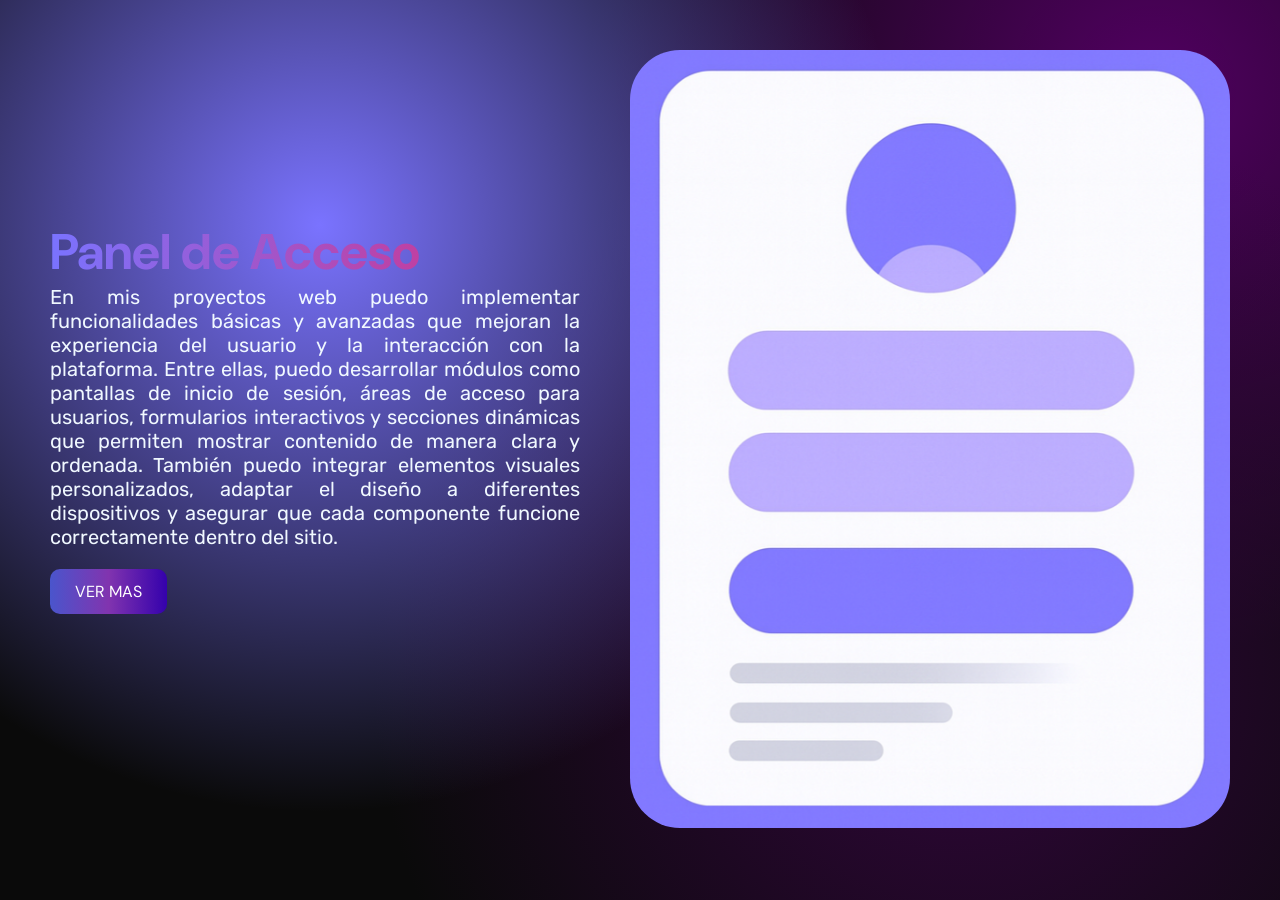
<file: Index.html>
<!DOCTYPE html>
<html lang="en">

<head>
    <meta charset="UTF-8">
    <meta name="viewport" content="width=device-width, initial-scale=1.0">
    <title>Landing</title>
    <link rel="stylesheet" href="CSS/Landing.css">
    <link rel="preconnect" href="https://fonts.googleapis.com">
    <link rel="preconnect" href="https://fonts.gstatic.com" crossorigin>
    <link rel="preconnect" href="https://fonts.googleapis.com">
<link rel="preconnect" href="https://fonts.gstatic.com" crossorigin>
<link rel="preconnect" href="https://fonts.googleapis.com">
<link rel="preconnect" href="https://fonts.gstatic.com" crossorigin>
<link href="https://fonts.googleapis.com/css2?family=DM+Sans:ital,opsz,wght@0,9..40,100..1000;1,9..40,100..1000&display=swap" rel="stylesheet">
<link rel="preconnect" href="https://fonts.googleapis.com">
<link rel="preconnect" href="https://fonts.gstatic.com" crossorigin>
<link href="https://fonts.googleapis.com/css2?family=DM+Sans:ital,opsz,wght@0,9..40,100..1000;1,9..40,100..1000&family=Rubik:ital,wght@0,500;1,500&display=swap" rel="stylesheet">
</head>

<body>
    <main>
        <div class="contenedor">
            <div class="textos">
                <h1 class="titulo">Panel de Acceso</h1>
                <p class="subtitulo">En mis proyectos web puedo implementar funcionalidades básicas y avanzadas que mejoran la experiencia del usuario y la interacción con la plataforma. Entre ellas, puedo desarrollar módulos como pantallas de inicio de sesión, áreas de acceso para usuarios, formularios interactivos y secciones dinámicas que permiten mostrar contenido de manera clara y ordenada. También puedo integrar elementos visuales personalizados, adaptar el diseño a diferentes dispositivos y asegurar que cada componente funcione correctamente dentro del sitio.</p>
                
                <button> <a href="#">VER MAS</a></button>
            </div>

            <div class="imagen">
                <img src="Img/Login 2.png">

            </div>




    </main>
</body>

</html>
</file>
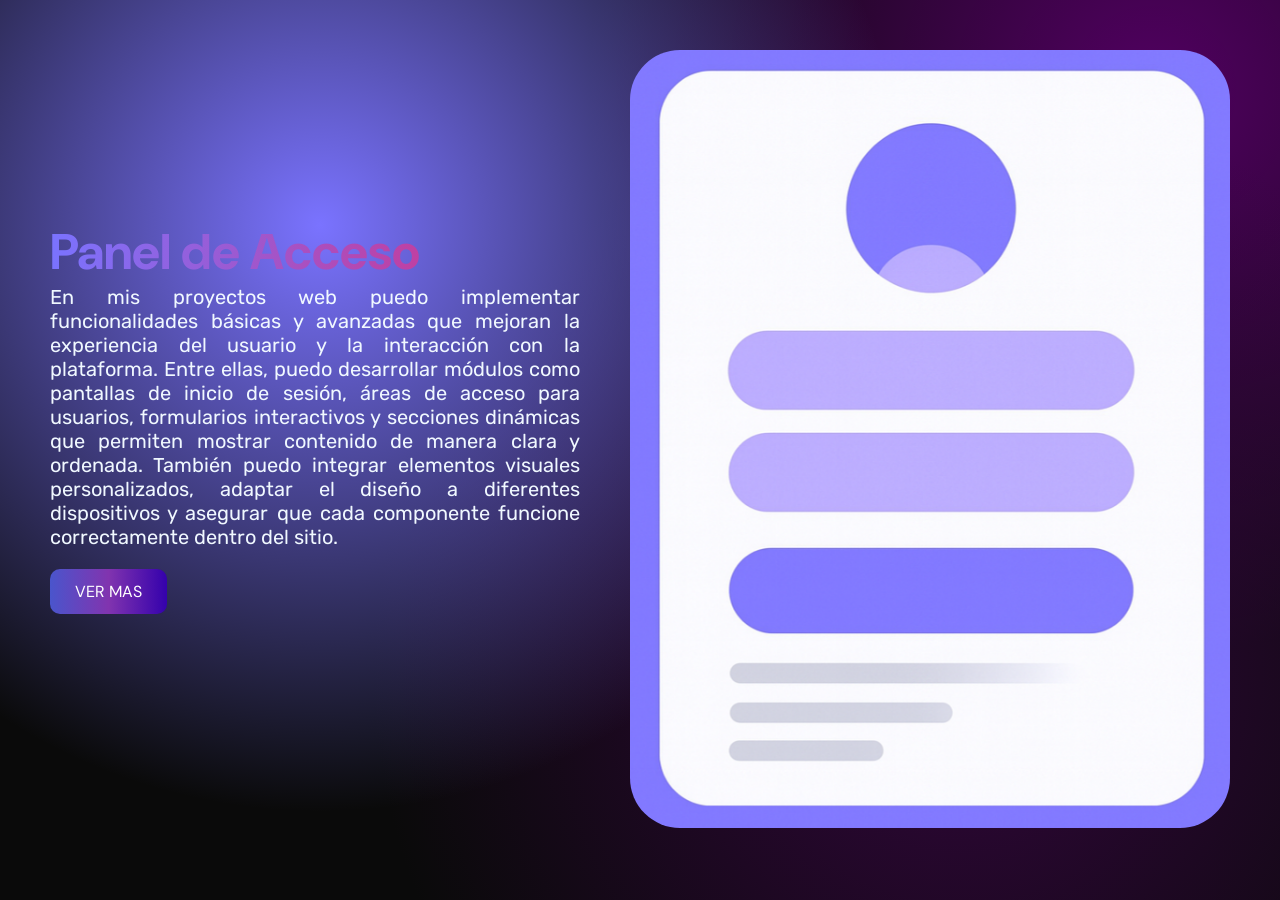
<file: index.html>
<!DOCTYPE html>
<html lang="en">

<head>
    <meta charset="UTF-8">
    <meta name="viewport" content="width=device-width, initial-scale=1.0">
    <title>Landing</title>
    <link rel="stylesheet" href="CSS/Landing.css">
    <link rel="preconnect" href="https://fonts.googleapis.com">
    <link rel="preconnect" href="https://fonts.gstatic.com" crossorigin>
    <link rel="preconnect" href="https://fonts.googleapis.com">
<link rel="preconnect" href="https://fonts.gstatic.com" crossorigin>
<link rel="preconnect" href="https://fonts.googleapis.com">
<link rel="preconnect" href="https://fonts.gstatic.com" crossorigin>
<link href="https://fonts.googleapis.com/css2?family=DM+Sans:ital,opsz,wght@0,9..40,100..1000;1,9..40,100..1000&display=swap" rel="stylesheet">
<link rel="preconnect" href="https://fonts.googleapis.com">
<link rel="preconnect" href="https://fonts.gstatic.com" crossorigin>
<link href="https://fonts.googleapis.com/css2?family=DM+Sans:ital,opsz,wght@0,9..40,100..1000;1,9..40,100..1000&family=Rubik:ital,wght@0,500;1,500&display=swap" rel="stylesheet">
</head>

<body>
    <main>
        <div class="contenedor">
            <div class="textos">
                <h1 class="titulo">Panel de Acceso</h1>
                <p class="subtitulo">En mis proyectos web puedo implementar funcionalidades básicas y avanzadas que mejoran la experiencia del usuario y la interacción con la plataforma. Entre ellas, puedo desarrollar módulos como pantallas de inicio de sesión, áreas de acceso para usuarios, formularios interactivos y secciones dinámicas que permiten mostrar contenido de manera clara y ordenada. También puedo integrar elementos visuales personalizados, adaptar el diseño a diferentes dispositivos y asegurar que cada componente funcione correctamente dentro del sitio.</p>
                
                <button> <a href="Login.html">VER MAS</a></button>
            </div>

            <div class="imagen">
                <img src="Img/Login 2.png">

            </div>




    </main>
</body>

</html>
</file>
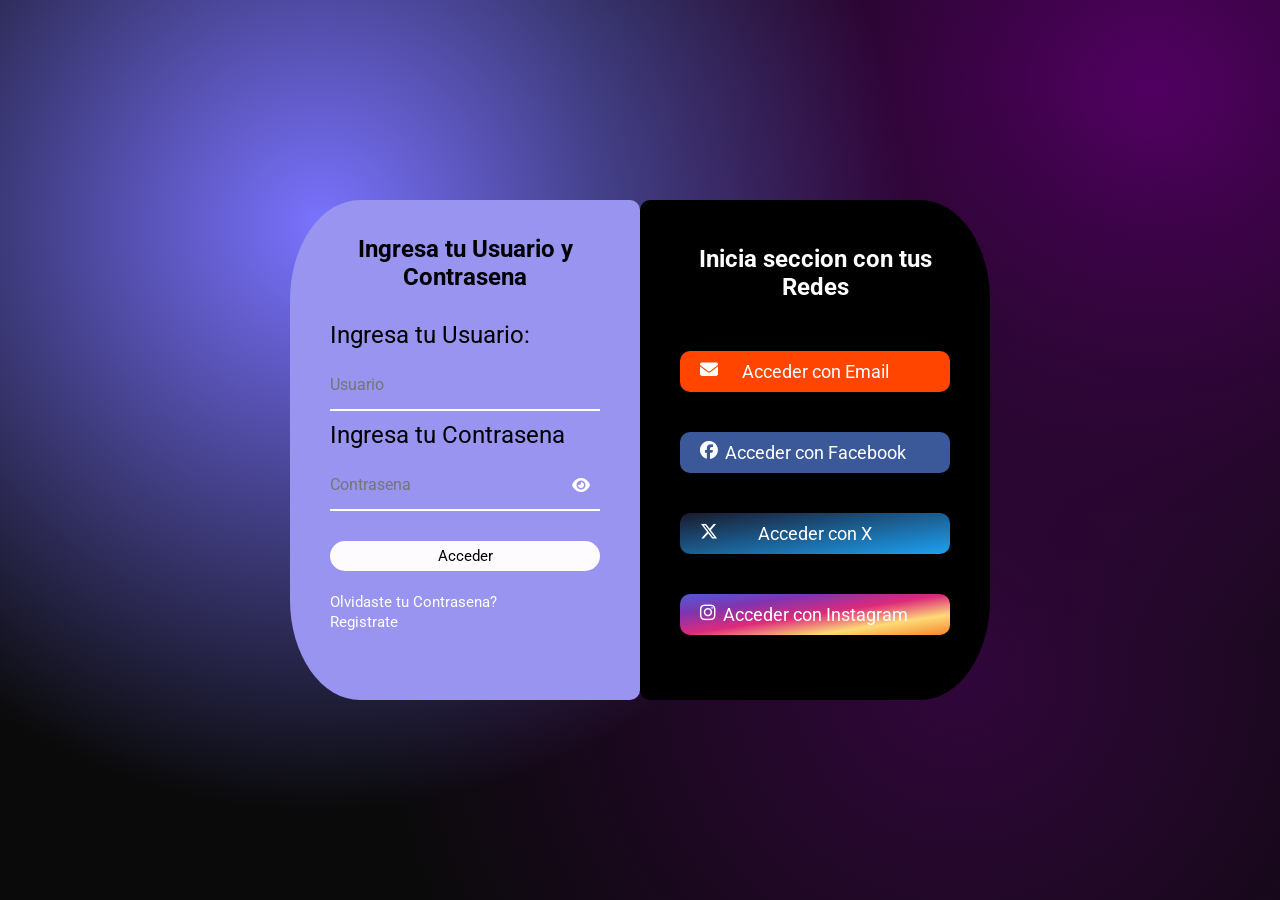
<file: Login.html>
<!DOCTYPE html>
 <html lang="en">
 <head>
    <meta charset="UTF-8">
    <meta name="viewport" content="width=device-width, initial-scale=1.0">
    <title>Login</title>
   <link rel="stylesheet" href="https://cdnjs.cloudflare.com/ajax/libs/font-awesome/6.5.0/css/all.min.css">
   <link rel="preconnect" href="https://fonts.googleapis.com">
<link rel="preconnect" href="https://fonts.gstatic.com" crossorigin>
<link href="https://fonts.googleapis.com/css2?family=DM+Sans:ital,opsz,wght@0,9..40,100..1000;1,9..40,100..1000&family=Roboto:ital,wght@0,100..900;1,100..900&family=Rubik:ital,wght@0,500;1,500&display=swap" rel="stylesheet">
<link rel="stylesheet" href="CSS/Login.css">


</head>
<body>
    <div class="conteiner">
        <div class="conteiner-lg">
            <div class="login">
                <h2 class="title">Ingresa tu Usuario y Contrasena</h2>
                <form action="">
                    <h2>Ingresa tu Usuario:</h2>
                    <input type="text" id="usuario" placeholder="Usuario">
                     <p id="errorUsuario" class="error"></p>

                    
                    <h2>Ingresa tu Contrasena</h2>
                    <div class="input-password">
                        <input type="password" id="contrasena" placeholder="Contrasena">
                        <i class="fa-solid fa-eye" id="ojito"></i>
                    </div>
                    <p id="errorContrasena" class="error"></p>
                     

                    <button class="access" id="btnLogin">Acceder</button>
<a href="#">Olvidaste tu Contrasena?</a>
<a href="Registro.html">Registrate</a>
                </form>
            </div>

            <div class="login-nt">
                <h2 class="title">Inicia seccion con tus Redes</h2>
                <div class="icons">
                    <button class="mail"><i class="fa-solid fa-envelope"></i>  Acceder con Email</button>
                    <button class="fb"><i class="fa-brands fa-facebook"></i>  Acceder con Facebook</button>
                    <button class="x"><i class="fa-brands fa-x-twitter"></i>  Acceder con X</button>
                    <button class="ig"><i class="fa-brands fa-instagram"></i>  Acceder con Instagram</button>
                </div>
            </div>
        </div>
    </div>
    <script src="JS/Login.js"></script>
</body>
</html>
</file>
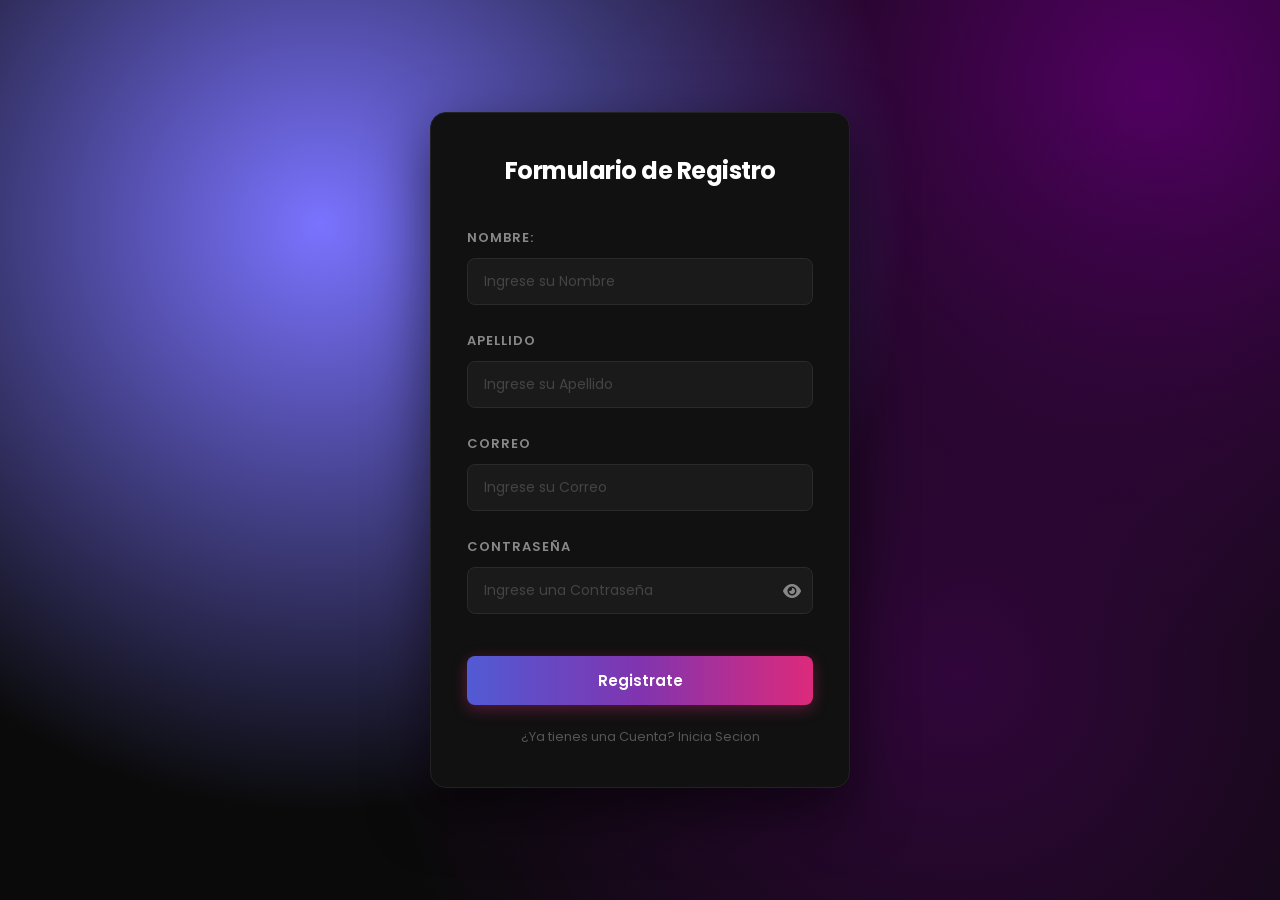
<file: Registro.html>
<!DOCTYPE html>
<html lang="en">
<head>
    <meta charset="UTF-8">
    <meta name="viewport" content="width=device-width, initial-scale=1.0">
    <title>FormularioRegistro</title>
    <link rel="stylesheet" href="CSS/Registro.css">
    <link rel="stylesheet" href="https://cdnjs.cloudflare.com/ajax/libs/font-awesome/6.5.0/css/all.min.css">

</head>
<body>
    <main>
        <div class= "container" >
            <form class="form">
                <h1>Formulario de Registro</h1>
                <h2>Nombre:</h2>
                <input type="text" id="nombre" placeholder="Ingrese su Nombre">
                <p id="errorNombre" class="error"></p>



                <h2>Apellido</h2>
                <input type="text" id="apellido" placeholder="Ingrese su Apellido">
                <p id="errorApellido" class="error"></p>

                <h2>Correo</h2>
                <input type="text" id="correo" placeholder="Ingrese su Correo">
                <p id="errorCorreo" class="error"></p>

                <h2>Contraseña</h2>
<div class="input-password">
    <input type="password" id="contrasena" placeholder="Ingrese una Contraseña">
    <i class="fa-solid fa-eye" id="ojito"></i>
</div>
<p id="errorContrasena" class="error"></p>
                 <p id="errorContrasena" class="error"></p>

                <button class="register" id="btnRegistro">Registrate</button>
                <a href="Login.html">¿Ya tienes una  Cuenta? Inicia Secion</a>

               

            </form>
            
        </div>
    </main>
    <script src="JS/Registro.js"></script>
</body>
</html>
</file>
<file: CSS/Landing.css>
*{ 
    padding: 0;
    margin: 0;
    font-family: "DM Sans", sans-serif;
 }

 body{
   background-color: #0a0a0a;
    background-image: radial-gradient(circle at 25% 25%, #7A73FF 0%, transparent 50%),
                      radial-gradient(circle at 75% 75%, #31063b 0%, transparent 50%),
                      radial-gradient(circle at 90% 10%, #510061 0%, transparent 40%);
    background-size: cover;
    background-repeat: no-repeat;
    background-position: center;
    min-height: 100vh;
    width: 100%;
    overflow-x: hidden;
 }

 .contenedor{
    position: relative;
    width: 100%;
    display:flex;
    align-items: center;
    align-content:center;


 }

 .imagen img {
    width:600px;   
     max-width: 600px;  /* Ajusta el tamaño que necesites */
    height: auto;     /* Mantiene la proporción */
    margin-top:50px; /* Para que no pegue el tope de arriba*/
     margin-right: 50px;
     border-radius: 50px;
}

.textos{
   
   z-index: index 1;;
   margin-left:50px;
   margin-right:50px;
   color: aliceblue;

}

.titulo{
    background-image: linear-gradient( to right, #7A73FF, #DD2A7B);
    font-size: 50px;
    -webkit-background-clip: text;
    -webkit-text-fill-color: transparent;
    
}

.subtitulo {
    text-align: justify;
    font-family: "Rubik", sans-serif;
    font-size:20px
}
  button{
    display: inline-block;
     background-image: linear-gradient(to right, #4a55cc, #8134AF, #3401ac);
    color: white;              /* texto */
    padding: 12px 25px;        /* tamaño interno */
    font-size: 16px;           /* tamaño del texto */
    border: none;              /* quitar borde */
    border-radius: 10px;       /* esquinas redondeadas */
    cursor: pointer;           /* mano al pasar encima */
    margin-top: 20px; 

    
    
    
}

button:hover { /* para que se escurezca al tocar y se agrande el botton usamos hover */
    background-color: #5f58e6; /* un tono más oscuro */
    transform: scale(1.05);    /* crece un poquito */
    transition: 0.2s;
}

button a {
    color: white !important;
    text-decoration: none;
}

/* ===== TABLET ===== */
@media (max-width: 1024px) {
    .contenedor {
        flex-direction: column;
        align-items: center;
        padding: 20px;
    }

    .imagen img {
        width: 400px;
        margin-right: 0;
        margin-top: 30px;
    }

    .titulo {
        font-size: 38px;
    }

    .subtitulo {
        font-size: 18px;
    }

    .textos {
        margin-left: 30px;
        margin-right: 30px;
    }
}

/* ===== CELULAR ===== */
@media (max-width: 768px) {
    .contenedor {
        flex-direction: column;
        align-items: center;
        padding: 15px;
    }

    .imagen img {
        width: 280px;
        margin-right: 0;
        margin-top: 20px;
    }

    .titulo {
        font-size: 28px;
    }

    .subtitulo {
        font-size: 15px;
    }

    .textos {
        margin-left: 15px;
        margin-right: 15px;
    }

    button {
        width: 100%;
        text-align: center;
    }
}
</file>
<file: CSS/Login.css>
*{
    padding: 0%;
    margin: 0%;
    font-family: "Roboto", sans-serif;
    
}

body{
    height: 100%;
    background-color: #0a0a0a;
     background-image: radial-gradient(circle at 25% 25%, #7A73FF 0%, transparent 50%),
                      radial-gradient(circle at 75% 75%, #31063b 0%, transparent 50%),
                      radial-gradient(circle at 90% 10%, #510061 0%, transparent 40%);
}

.conteiner{
    width: 100%;
    height: 100vh;
    display: flex;
    align-items: center;
    justify-content: center;
}

.conteiner-lg {
    display: flex;
    width: 700px;
    height: auto;
    background-color: transparent;

}

.login{
    width: 400px;
    height: 500px;

    background-color: #9894f0;
    color: black;
    box-sizing: border-box; 
    padding: 30px 40px;
    border-radius: 10px;
    box-sizing: border-box; 
    animation-name: border;
    animation-duration: 2s;
    animation-timing-function: ease-in-out;
    animation-fill-mode: forwards;
}

@keyframes border{
    0%{
        border-radius: 0%;
    
    }

    100%{
        border-top-left-radius: 20%;
        border-bottom-left-radius: 20%;
    }
}

.login .title{
    margin: 0;
    padding: 0;
    font-weight: bold;
    text-align: center;
    padding: 0 0 30px 0;
    margin-top: 5px;
    display: block;
    

}

.login h2{
    margin: 0%;
    padding: 0%;
    font-weight: unset;
    display: block;
}

.login input{
    width: 100%;
    height: 50px;
    margin: 10px 0;
    border: none;
    border-color: transparent;
    color: white;
    background-color: #9894f0;
    border-bottom: white 2px  solid;
    font-size: 16px;

}

.login button{
    width: 100%;
    height: 30px;
    margin: 20px 0;
    border: none;
    outline: none;
    color: black;
    background-color: rgb(253, 251, 254);
    font-size: 15px;
    border-radius: 25px;
}

.login button a{
    color:black;
    text-decoration: none;
    
}

.login .access:hover{
    background-color: rgb(186, 191, 194);
    cursor: pointer;
}

.login a{
    display: block;
    text-decoration: none;
    font-size: 15px;
    color: white;
    margin: 2px 0 0 0;
}

.login a:hover{

    color:black 

}

.login-nt{
     width: 400px;
    height: 500px;
    color: white;
    background-color: black;
    box-sizing: border-box; 
    padding: 40px;
    border-radius: 10px;
    animation-name: border2;
    animation-duration: 2s;
    animation-timing-function: ease-out;
    animation-fill-mode: forwards

}

@keyframes border2{
    0%{
        border-radius: 0%;
    
    }

    100%{
        border-top-right-radius: 20%;
        border-bottom-right-radius: 20%;
    }
}

.login-nt .title{
    margin: 0;
    padding: 0;
    font-weight: bold;
    text-align: center;
    padding: 0 0 30px 0;
    margin-top: 5px;
    display: block;
}

.login-nt button{
    width: 100%;
    margin: 20px 0;
    position: relative;
    border-radius: 10px;
    border-style: none;
    padding: 10px;

    

    



}

.login-nt button i{
   position: absolute; 
   top: 10px; 
   left: 20px;
   
   

}


.login-nt .mail {
      background-color: orangered;
      color: white;
      font-size: 18px;


}

 .login-nt .mail:hover {
    background-color: rgb(219, 74, 0);
    box-shadow: 0 4px 15px rgba(255, 69, 0, 0.8);
    cursor: pointer;
}

.login-nt .fb {
    background-color: #3b5999;
      color: white;
      font-size: 18px;
}

.login-nt .fb:hover {
    background-color: #2d4474;
    box-shadow: 0 4px 15px rgba(59, 89, 153, 0.8);
    cursor: pointer;
}

.login-nt .x {
    background-image: linear-gradient(to bottom right, #1A1A2E, #1DA1F2);
      color: white;
      font-size: 18px;
      
 
}

.login-nt .x:hover {
    background-image: linear-gradient(to bottom right, #1A1A2E, #1DA1F2);
    box-shadow: 0 4px 15px rgba(29, 161, 242, 0.8);
    cursor: pointer;
}

.login-nt .ig {
    background-image: linear-gradient(to bottom right, #515BD4, #8134AF,  #DD2A7B, #FEDA77, #F58529  );
    color: white;
      font-size: 18px;
      
}

.login-nt .ig:hover {
    background-image: linear-gradient(to bottom right, #515BD4, #8134AF, #DD2A7B, #FEDA77, #F58529);
    box-shadow: 0 4px 15px rgba(221, 42, 123, 0.8);
    cursor: pointer;
    
}
    .error {
    color: red;
    font-size: 12px;
    margin-top: -4px;
    margin-bottom: 4px;
}

.input-password {
    position: relative;
    width: 100%;
}

.input-password i {
    position: absolute;
    right: 10px;
    top: 50%;
    transform: translateY(-50%);
    cursor: pointer;
    color: white;
}

/* ===== TABLET ===== */
@media (max-width: 1024px) {
    .conteiner {
        align-items: center;
        padding: 20px;
        height: auto;
        min-height: 100vh;
    }

    .conteiner-lg {
        flex-direction: column;
        width: 95% !important;
        max-width: 450px;
    }

    .login {
        width: 100% !important;
        height: auto !important;
        animation: none;
        border-radius: 20px;
    }

    .login-nt {
        width: 100% !important;
        height: auto !important;
        animation: none;
        border-radius: 20px;
        margin-top: 20px;
    }
}

/* ===== CELULAR ===== */
@media (max-width: 768px) {
    .conteiner-lg {
        width: 100% !important;
        padding: 0 15px;
    }

    .login {
        padding: 20px !important;
    }

    .login-nt {
        padding: 20px !important;
    }
}
</file>
<file: CSS/Registro.css>
@import url('https://fonts.googleapis.com/css2?family=Poppins:wght@300;400;600;700&display=swap');
 
* {
    margin: 0;
    padding: 0;
    box-sizing: border-box;
}
 
body {
    font-family: 'Poppins', sans-serif;
    background-color: #0a0a0a;
    min-height: 100vh;
    display: flex;
    align-items: center;
    justify-content: center;
     background-image: radial-gradient(circle at 25% 25%, #7A73FF 0%, transparent 50%),
                      radial-gradient(circle at 75% 75%, #31063b 0%, transparent 50%),
                      radial-gradient(circle at 90% 10%, #510061 0%, transparent 40%);
}
 
main {
    width: 100%;
    display: flex;
    justify-content: center;
    padding: 20px;
}
 
.container {
    width: 100%;
    max-width: 420px;
}
 
.form {
    background-color: #111111;
    border: 1px solid #222222;
    border-radius: 16px;
    padding: 40px 36px;
    box-shadow: 0 20px 60px rgba(0, 0, 0, 0.6);
    display: flex;
    flex-direction: column;
    gap: 6px;
    animation: fadeUp 0.5s ease both;
}
 
@keyframes fadeUp {
    from {
        opacity: 0;
        transform: translateY(20px);
    }
    to {
        opacity: 1;
        transform: translateY(0);
    }
}
 
.form h1 {
    font-size: 24px;
    font-weight: 700;
    color: #ffffff;
    text-align: center;
    margin-bottom: 20px;
    letter-spacing: -0.5px;
}
 
.form h2 {
    font-size: 13px;
    font-weight: 600;
    color: #888888;
    text-transform: uppercase;
    letter-spacing: 1px;
    margin-top: 14px;
    margin-bottom: 4px;
}
 
.form input {
    width: 100%;
    background-color: #1a1a1a;
    border: 1px solid #2a2a2a;
    border-radius: 8px;
    padding: 12px 16px;
    color: #ffffff;
    font-family: 'Poppins', sans-serif;
    font-size: 14px;
    outline: none;
    transition: border 0.3s ease, box-shadow 0.3s ease, background-color 0.3s ease;
}
 
.form input::placeholder {
    color: #444444;
}
 
.form input:focus {
    border-color: #1DA1F2;
    box-shadow: 0 0 0 3px rgba(29, 161, 242, 0.15);
    background-color: #1e1e1e;
}
 
.register {
    width: 100%;
    margin-top: 24px;
    padding: 13px;
    border: none;
    border-radius: 8px;
    background-image: linear-gradient(to right, #515BD4, #8134AF, #DD2A7B);
    color: white;
    font-family: 'Poppins', sans-serif;
    font-size: 15px;
    font-weight: 600;
    cursor: pointer;
    transition: all 0.3s ease;
    box-shadow: 0 4px 15px rgba(221, 42, 123, 0.35);
}
 
.register a {
    color: white;
    text-decoration: none;
}
 
.register:hover {
    transform: translateY(-2px);
    box-shadow: 0 6px 25px rgba(221, 42, 123, 0.55);
    filter: brightness(1.1);
}
 
.register:active {
    transform: translateY(0);
}
 
.form > a {
    text-align: center;
    margin-top: 16px;
    color: #555555;
    font-size: 13px;
    text-decoration: none;
    transition: color 0.3s ease;
}
 
.form > a:hover {
    color: #1DA1F2;

}
    .error {
    color: red;
    font-size: 12px;
    margin-top: -4px;
    margin-bottom: 4px;
}

.input-password {
    position: relative;
    width: 100%;
}

.input-password input {
    width: 100%;
    padding-right: 40px;
}

.input-password i {
    position: absolute;
    right: 12px;
    top: 50%;
    transform: translateY(-50%);
    cursor: pointer;
    color: #888888;
}


@keyframes temblar {
    0%   { transform: translateX(0); }
    25%  { transform: translateX(-8px); }
    50%  { transform: translateX(8px); }
    75%  { transform: translateX(-8px); }
    100% { transform: translateX(0); }
}

.temblar {
    animation: temblar 0.3s ease;
}

@media (max-width: 768px) {
    main {
        padding: 5%;
        justify-content: center;
    }

    .container {
        width: 100%;
        max-width: 100%;
        margin: 0 auto;
        padding: 0 5px;
    }
}
</file>
